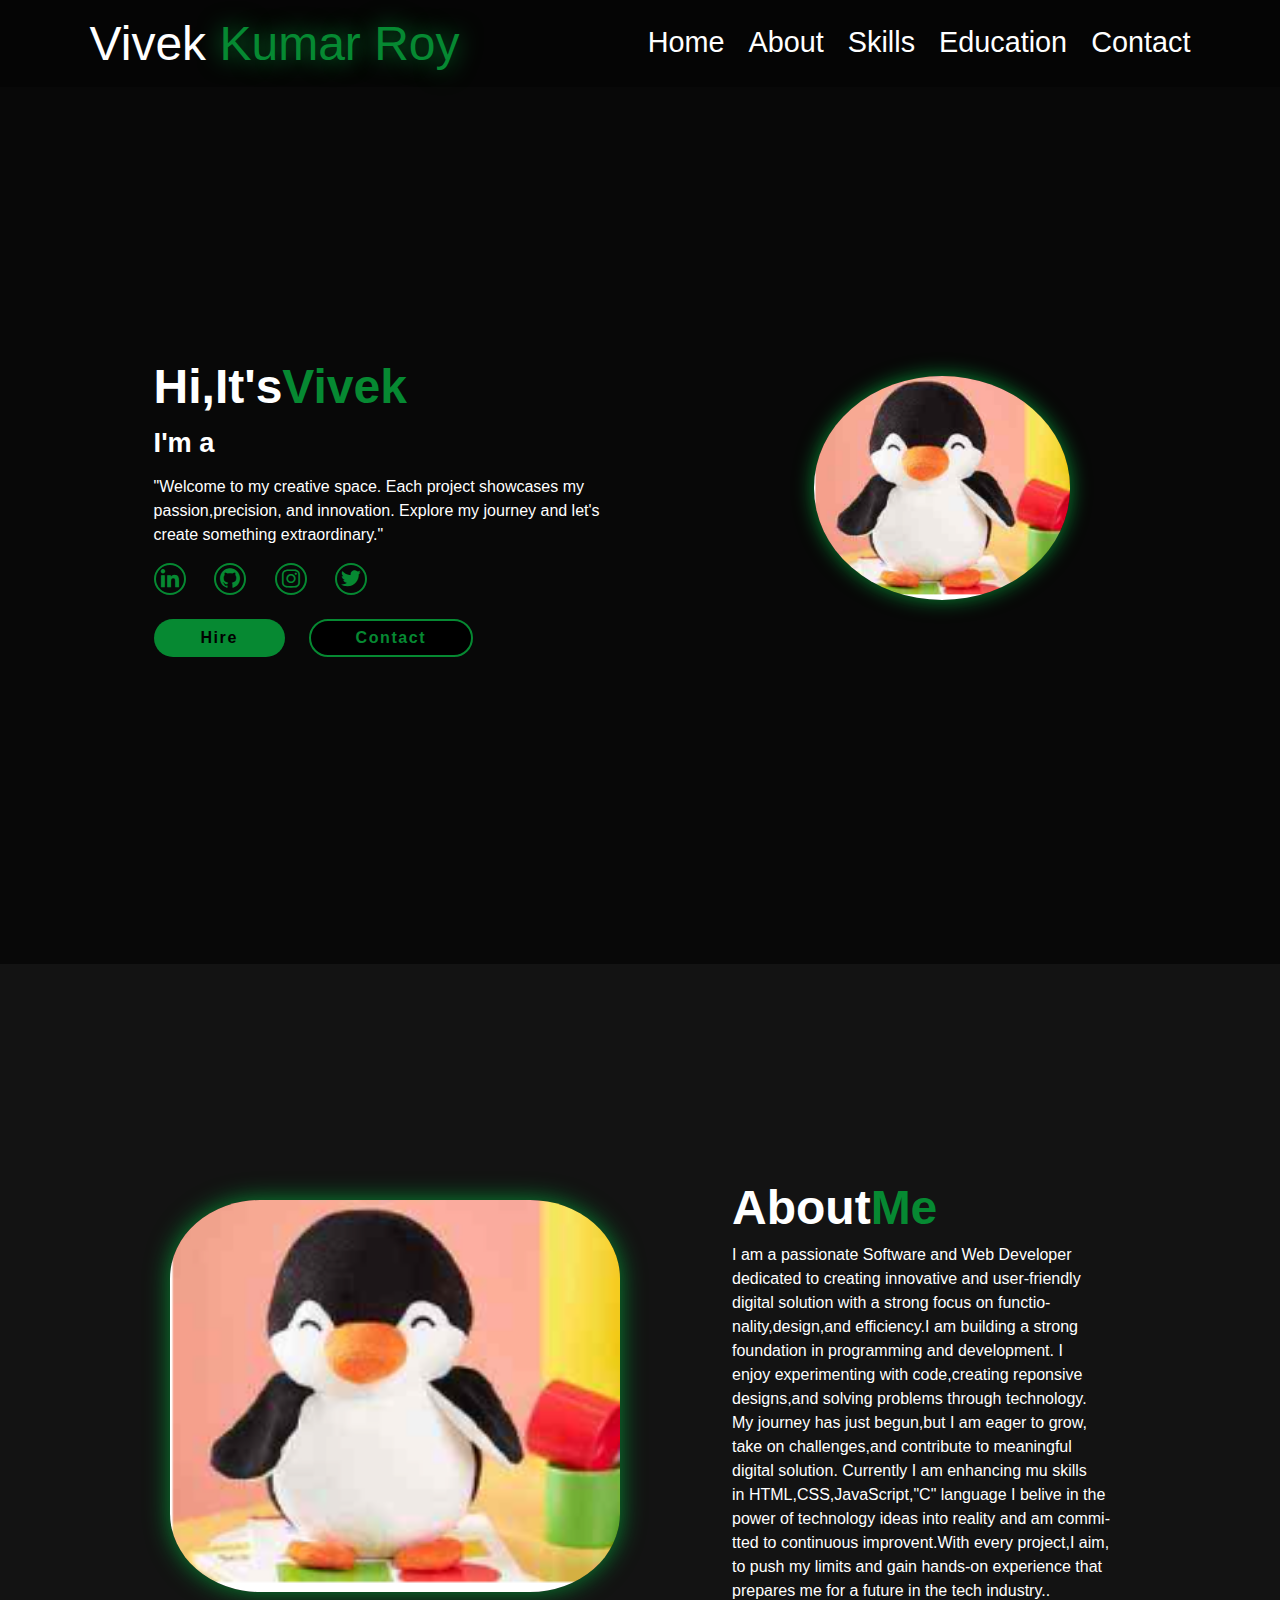
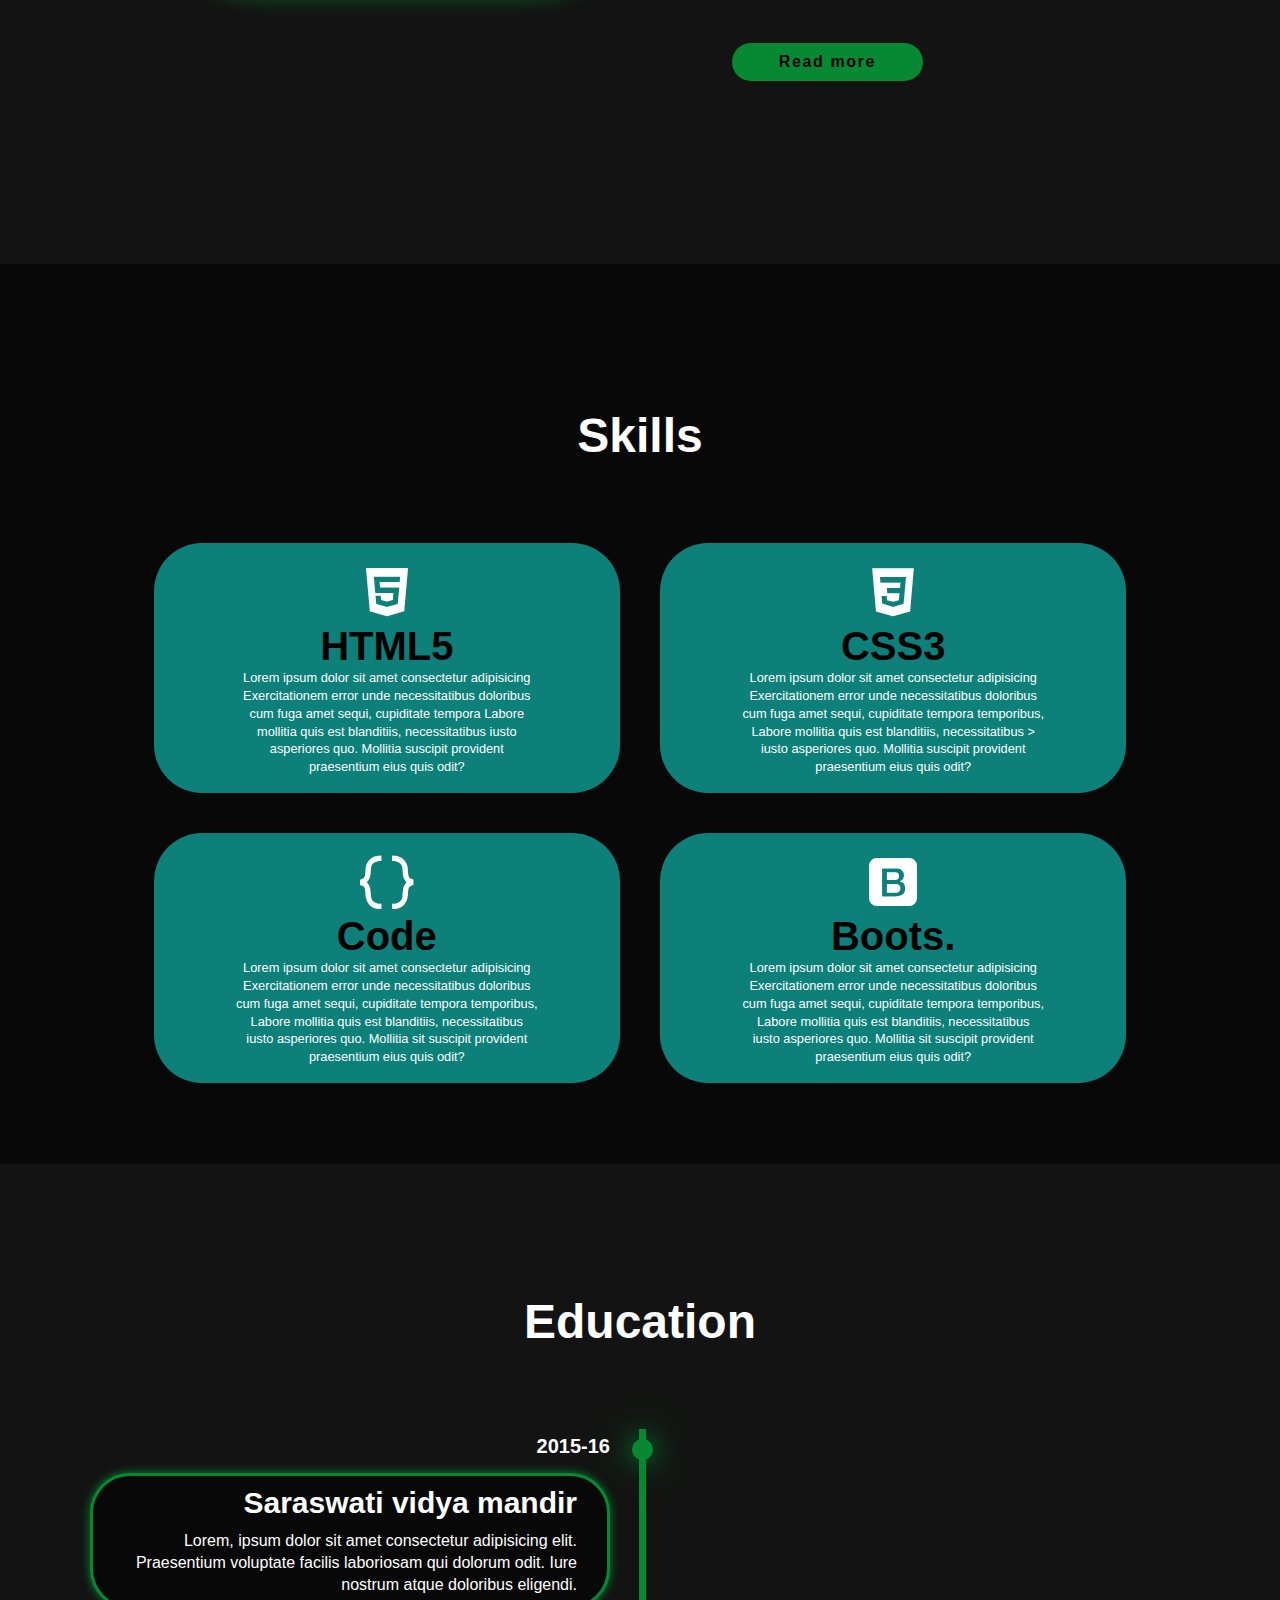
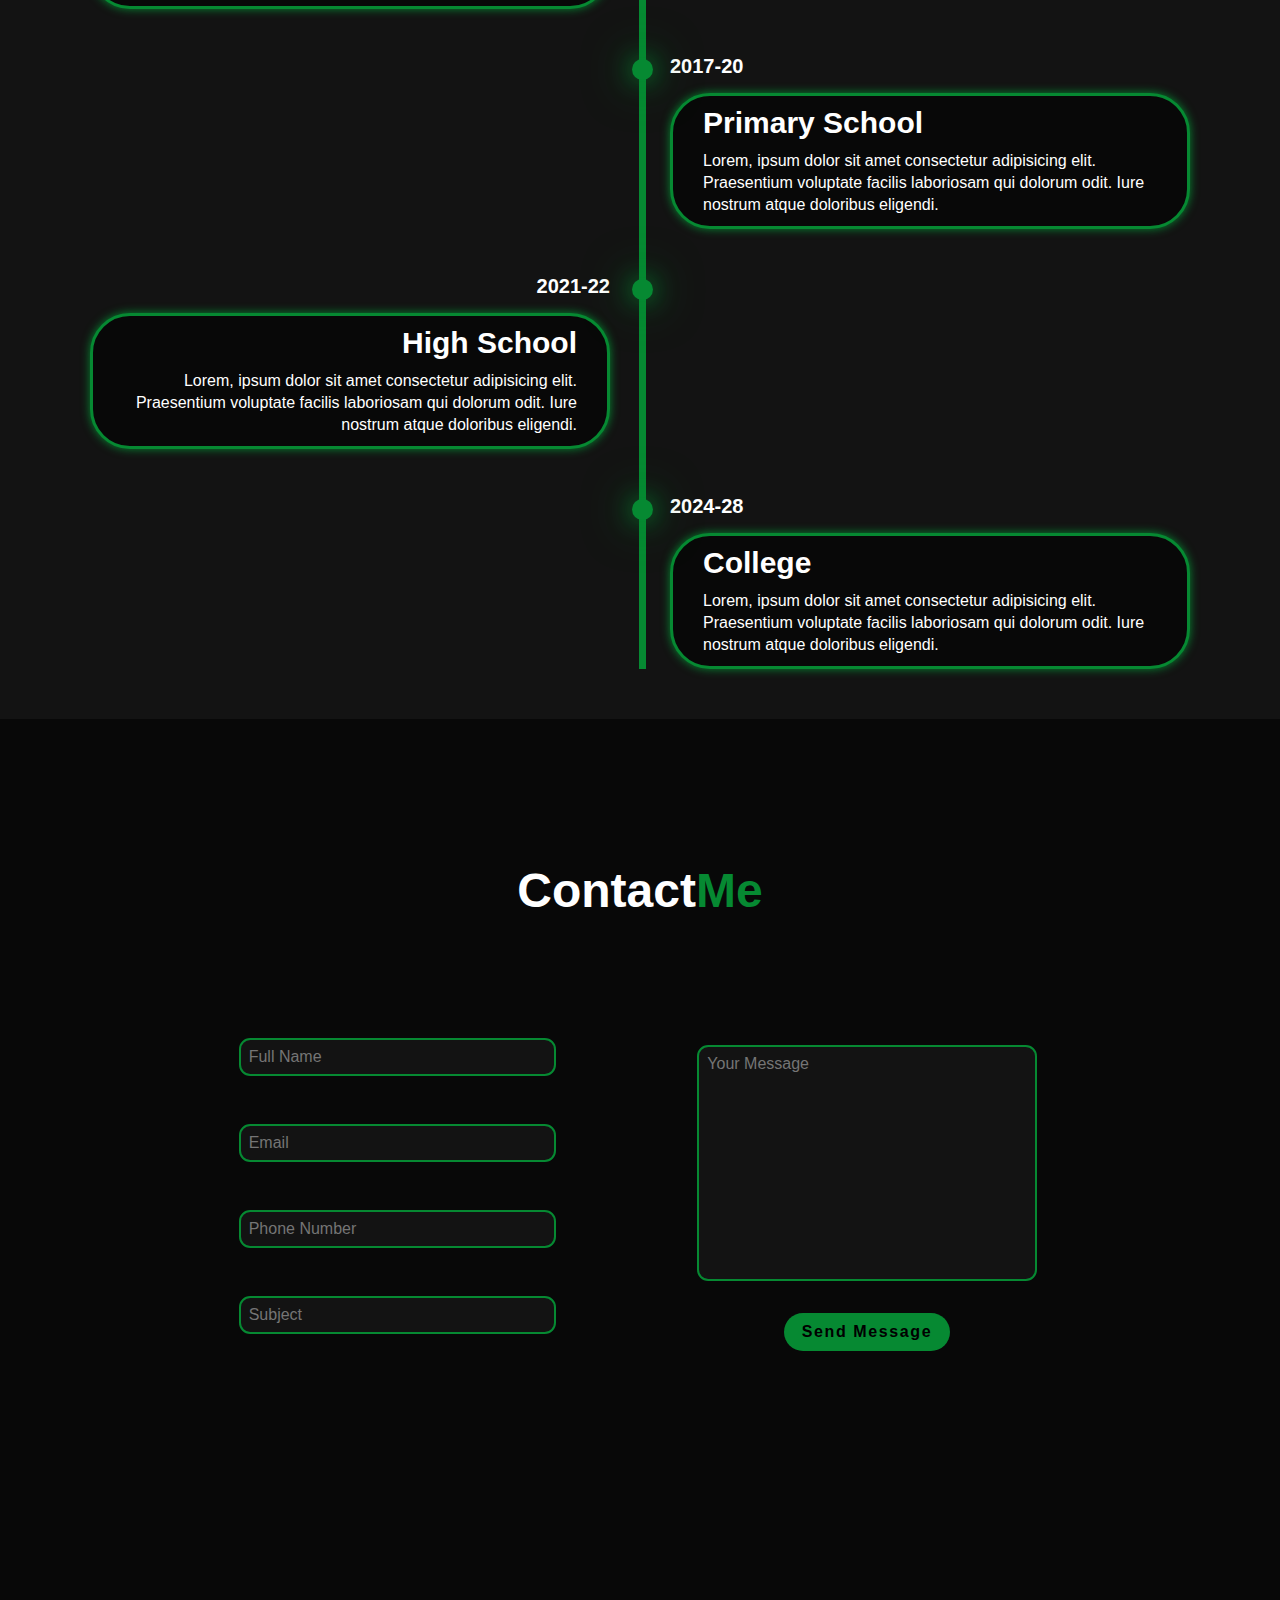
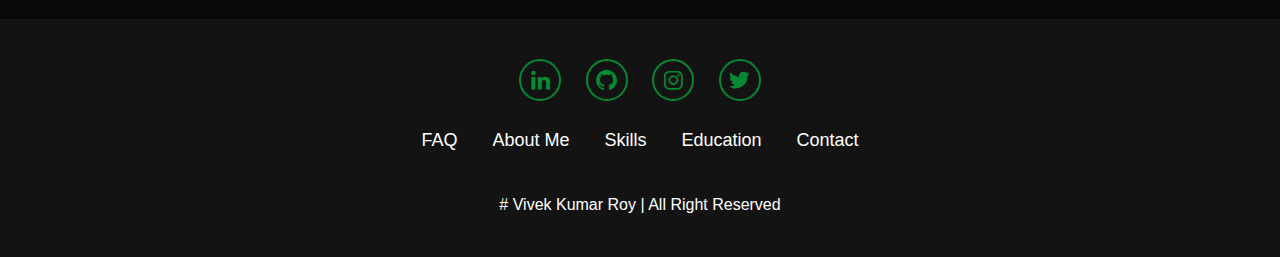
<file: index.html>
<!DOCTYPE html>
<html lang="en">
<head>
    <meta charset="UTF-8">
    <meta name="viewport" content="width=device-width, initial-scale=1.0">
    <title>portfolio</title>
    <link rel="stylesheet" href="style.css">
    <link href='https://unpkg.com/boxicons@2.1.4/css/boxicons.min.css' rel='stylesheet'>
    
</head>
<body class="fluid-container">
    <header class="header">
        <a href="#home" class="logo">Vivek
            <span>Kumar Roy</span></a>
            <i class="bx bx-menu" id="menu-icon"></i>

            <nav class="navbar">
                <a href="#home" class="active">Home</a>
                <a href="#about" >About</a>
                <a href="#skill">Skills</a>
                <a href="#education">Education</a>
                <a href="#contact">Contact</a>
            </nav>
    </header>

    <section class="home" id="home">
        <div class="home-content">
            <h1>Hi,It's<span>Vivek</span></h1>
            <h3 class="text-animation">I'm a <span> </span></h3>
             <p>"Welcome to my creative space. Each project showcases my passion,precision,
                and innovation. Explore my journey and let's create something extraordinary."</p>

                <div class="social-icons">
                    <a href="https://www.linkedin.com/in/vivek-kumar-roy-b71363327/" target="_blank"><i class='bx bxl-linkedin'></i></a>
                    <a href="https://github.com/vivekkumarroy" target="_blank"><i class='bx bxl-github'></i></a>
                    <a href="https://www.instagram.com/wish_master5355/" target="_blank"><i class='bx bxl-instagram' ></i></a>
                    <a href="#"><i class='bx bxl-twitter'></i></a>
                </div>

                    <div class="btn-group">
                        <a href="#" class="btn">Hire</a>
                        <a href="#contact" class="btn">Contact</a>
                    </div>
                </div>

                <div class="home-img">
                    <img src="Public/Images/A3.jpeg.png" alt="" >
                </div>
        
    </section>

    <section class="about" id="about">
        <div class="about-img"> 
            <img src="Public/Images/A3.jpeg.png" alt="">
        </div>

        <div class="about-content">
            <h2>About<span>Me</span></h2>
            <p>I am a passionate Software and Web Developer <br>dedicated to creating innovative and user-friendly<br> digital solution with a strong focus on 
                functio-<br>nality,design,and efficiency.I am building a strong <br>foundation in programming and development.
                I <br>enjoy experimenting with code,creating reponsive <br>designs,and solving problems through technology.<br>
                My journey has just begun,but I am eager to grow,<br>take on challenges,and contribute to meaningful<br>
                digital solution. Currently I am enhancing mu skills <br>in HTML,CSS,JavaScript,"C" language I belive in the <br>power of technology
                ideas into reality and am commi-<br>tted to continuous improvent.With every project,I aim,<br>
                to push my limits and gain hands-on experience that <br>prepares me for a future in the tech industry..
            </p>
                <a href="#" class="btn">Read more</a>
        </div>

    </section>

    <section class="skill" id="skill">

        <h2 class="heading">Skills</h2>

        <div class=" skill-container">

            <div class="skill-box">
                  <div class="skill-info">
                    <i class='bx bxl-html5' ></i>
                    <h4>HTML5</h4>
                    <p>Lorem ipsum dolor sit amet consectetur adipisicing 
                    Exercitationem error unde necessitatibus doloribus 
                       cum fuga amet sequi, cupiditate tempora  
                     Labore mollitia quis est blanditiis, necessitatibus 
                      iusto asperiores quo. Mollitia 
                      suscipit provident praesentium eius quis odit?</p>
                  </div>
            </div>
            <div class="skill-box">
                  <div class="skill-info">
                    <i class='bx bxl-css3' ></i>
                    <h4>CSS3</h4>
                    <p>Lorem ipsum dolor sit amet consectetur adipisicing 
                    Exercitationem error unde necessitatibus doloribus 
                       cum fuga amet sequi, cupiditate tempora temporibus,  
                     Labore mollitia quis est blanditiis, necessitatibus >
                      iusto asperiores quo. Mollitia 
                      suscipit provident praesentium eius quis odit?</p>
                  </div>
            </div>
            <div class="skill-box">
                  <div class="skill-info">
                    <i class='bx bx-code-curly'></i>
                    <h4>Code</h4>
                    <p>Lorem ipsum dolor sit amet consectetur adipisicing 
                    Exercitationem error unde necessitatibus doloribus 
                       cum fuga amet sequi, cupiditate tempora temporibus, 
                     Labore mollitia quis est blanditiis, necessitatibus 
                      iusto asperiores quo. Mollitia sit
                      
                      suscipit provident praesentium eius quis odit?</p>
                  </div>
            </div>
            <div class="skill-box">
                  <div class="skill-info">
                    <i class='bx bxl-bootstrap' ></i>
                    <h4>Boots.</h4>
                    <p>Lorem ipsum dolor sit amet consectetur adipisicing 
                    Exercitationem error unde necessitatibus doloribus 
                       cum fuga amet sequi, cupiditate tempora temporibus,  
                     Labore mollitia quis est blanditiis, necessitatibus
                      iusto asperiores quo. Mollitia sit  
                      suscipit provident praesentium eius quis odit?</p>
                  </div>
            </div>
        </div>

    </section>

    <section class="education" id="education">
        <h2 class="heading">Education</h2>

        <div class="timeline-items">

            <div class="timeline-item">
                <div class="timeline-dot"></div>
                <div class="timeline-date">2015-16</div>
                <div class="timeline-content">
                    <h3>Saraswati vidya mandir</h3>
                    <p>Lorem, ipsum dolor sit amet consectetur 
                        adipisicing elit. Praesentium voluptate
                         facilis laboriosam qui dolorum odit. 
                         Iure nostrum atque doloribus eligendi.</p>
                </div>
            </div>

            <div class="timeline-item">
                <div class="timeline-dot"></div>
                <div class="timeline-date">2017-20</div>
                <div class="timeline-content">
                    <h3>Primary School</h3>
                    <p>Lorem, ipsum dolor sit amet consectetur 
                        adipisicing elit. Praesentium voluptate
                         facilis laboriosam qui dolorum odit. 
                         Iure nostrum atque doloribus eligendi.</p>
                </div>
            </div>

            <div class="timeline-item">
                <div class="timeline-dot"></div>
                <div class="timeline-date">2021-22</div>
                <div class="timeline-content">
                    <h3>High School</h3>
                    <p>Lorem, ipsum dolor sit amet consectetur 
                        adipisicing elit. Praesentium voluptate
                         facilis laboriosam qui dolorum odit. 
                         Iure nostrum atque doloribus eligendi.</p>
                </div>
            </div>

            <div class="timeline-item">
                <div class="timeline-dot"></div>
                <div class="timeline-date">2024-28</div>
                <div class="timeline-content">
                    <h3>College</h3>
                    <p>Lorem, ipsum dolor sit amet consectetur 
                        adipisicing elit. Praesentium voluptate
                         facilis laboriosam qui dolorum odit. 
                         Iure nostrum atque doloribus eligendi.</p>
                </div>
            </div> 
        </div>

    </section>

    <section class="contact" id="contact">
        <h2 class="heading">Contact<span>Me</span></h2>

        <form action="">
            <div class="input-group">

                <div class="input-box">
                    <input type="text" placeholder="Full Name">

                    <input type="email" placeholder="Email" >
               </div>
               <div class="input-box">
                <input type="number" placeholder="Phone Number">

                <input type="text" placeholder="Subject">
               </div>

            </div>

            <div class="input-group-2">
                <textarea name="" id="" cols="30" rows="12" placeholder="Your Message"></textarea>
                <input type="submit" value="Send Message" class="btn">
            </div>
            
        </form>

       
    </section>

    <footer class="footer">
        <div class="social">
            <a href="https://www.linkedin.com/in/vivek-kumar-roy-b71363327/"><i class='bx bxl-linkedin'></i></a>
            <a href="https://github.com/vivekkumarroy"><i class='bx bxl-github'></i></a>
            <a href="https://www.instagram.com/wish_master5355/" target="_blank"><i class='bx bxl-instagram' ></i></a>
            <a href="#"><i class='bx bxl-twitter'></i></a>

        </div>
    <div>
        <ul class="list">
            <li>
                <a href="#">FAQ</a>
            </li>

            <li>
                <a href="#">About Me</a>
            </li>

            <li>
                <a href="#">Skills</a>
            </li>

            <li>
                <a href="#">Education</a>
            </li>

            <li>
                <a href="#">Contact</a>
            </li>
        </ul>
        <p class="copyright">
            # Vivek Kumar Roy | All Right Reserved
        </p>

    </div>

    </footer>
</body>
</html>
</file>
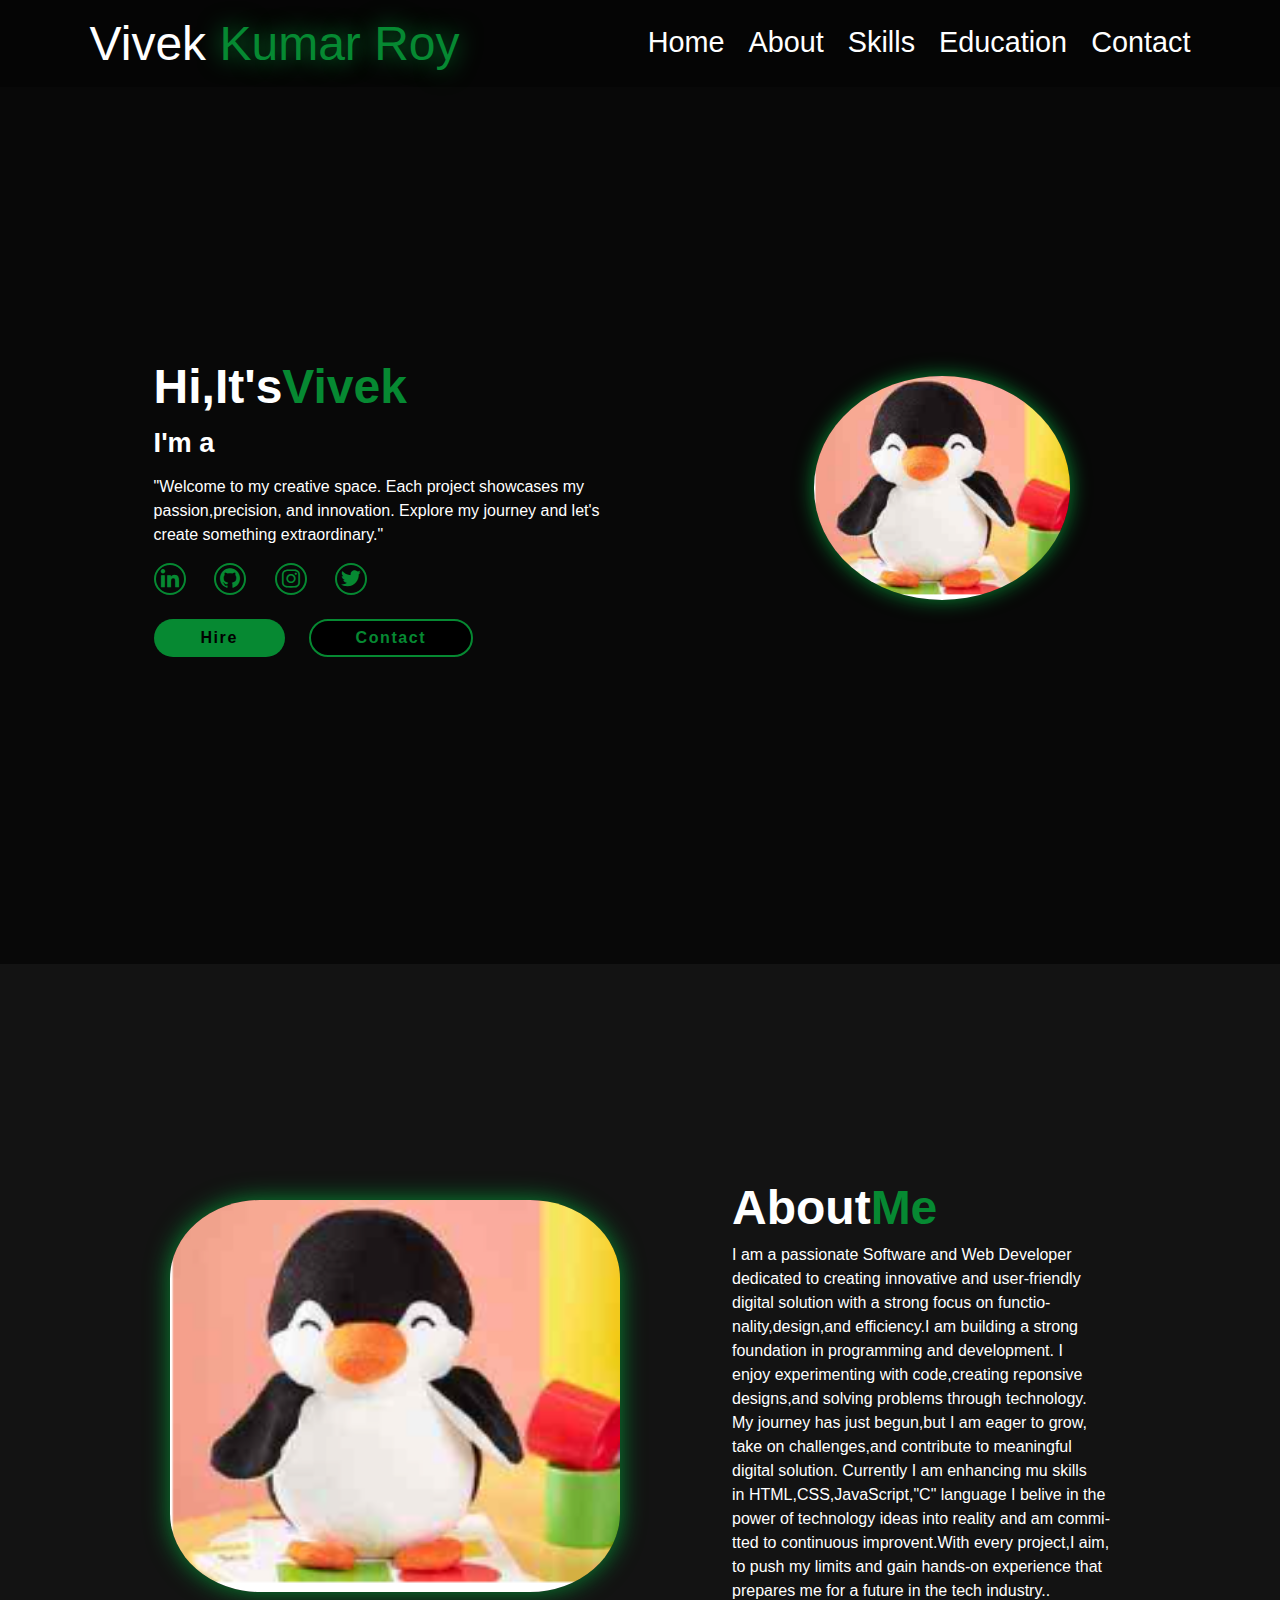
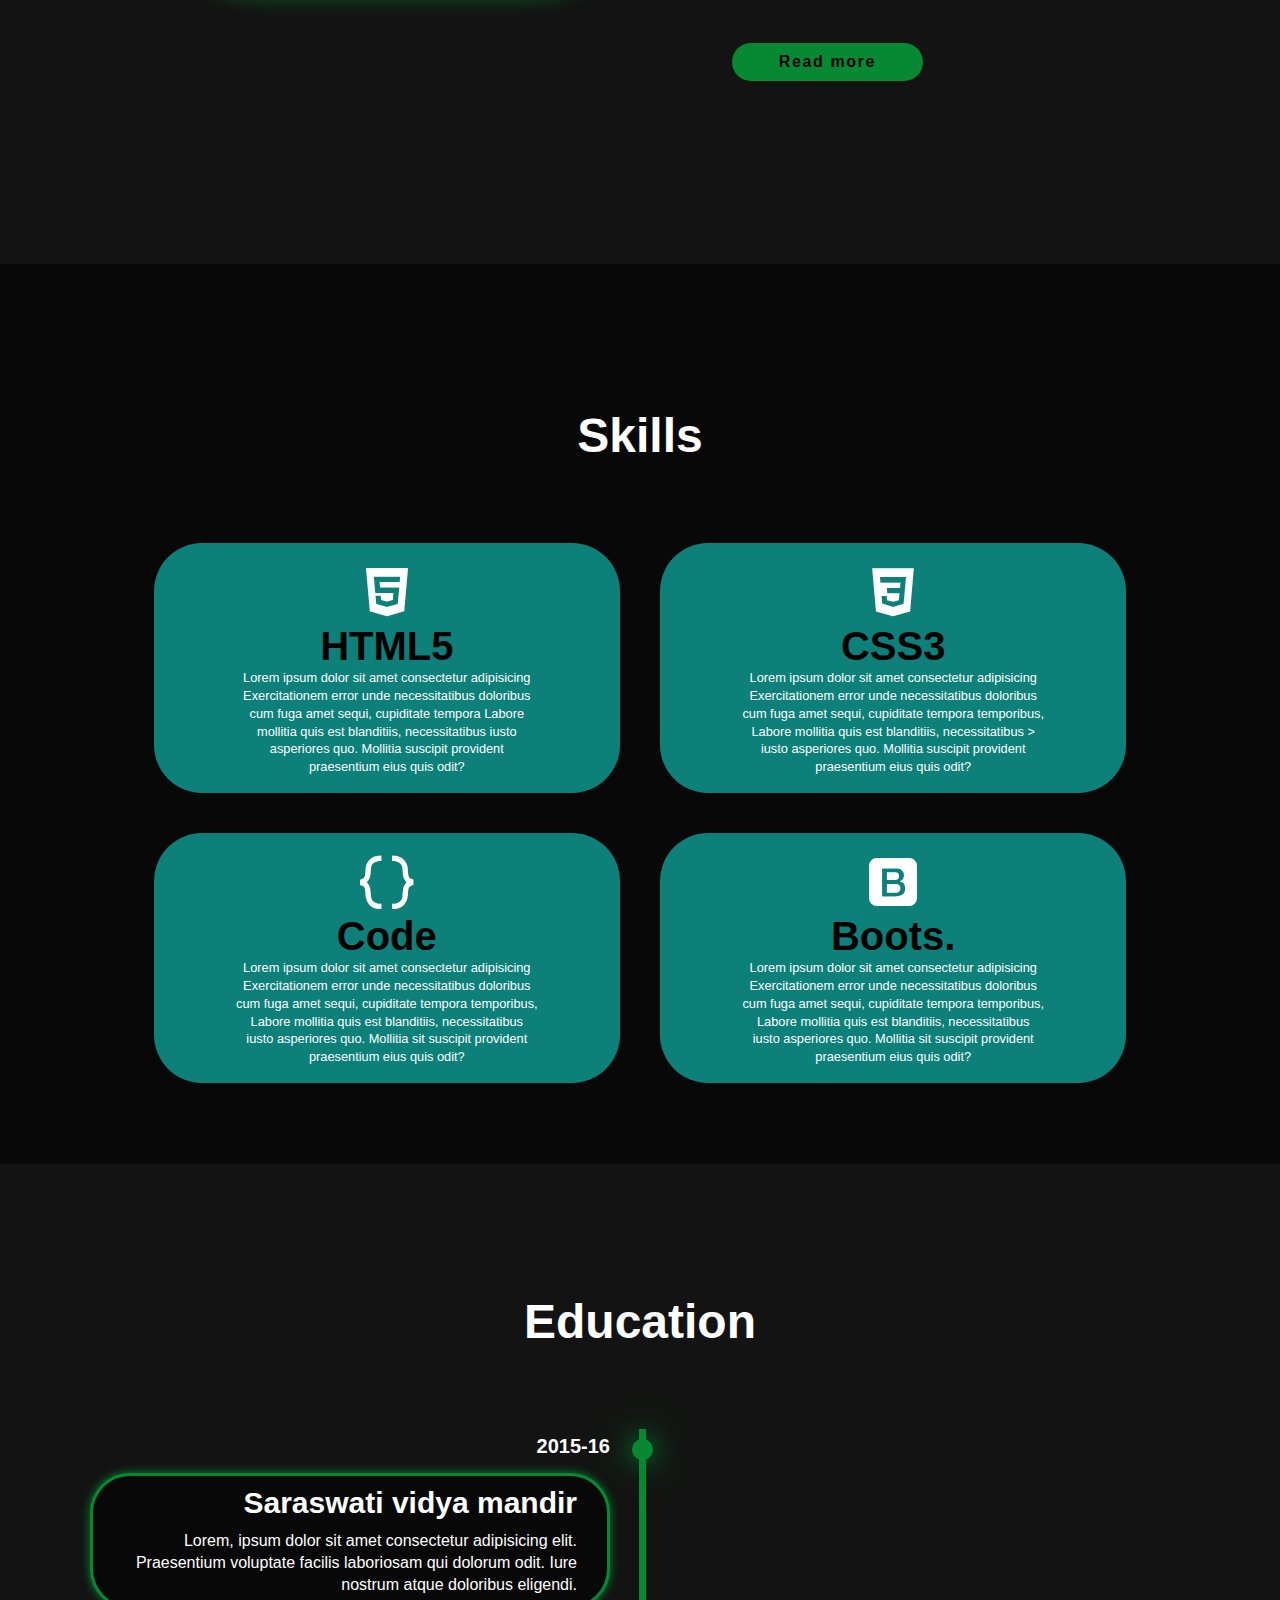
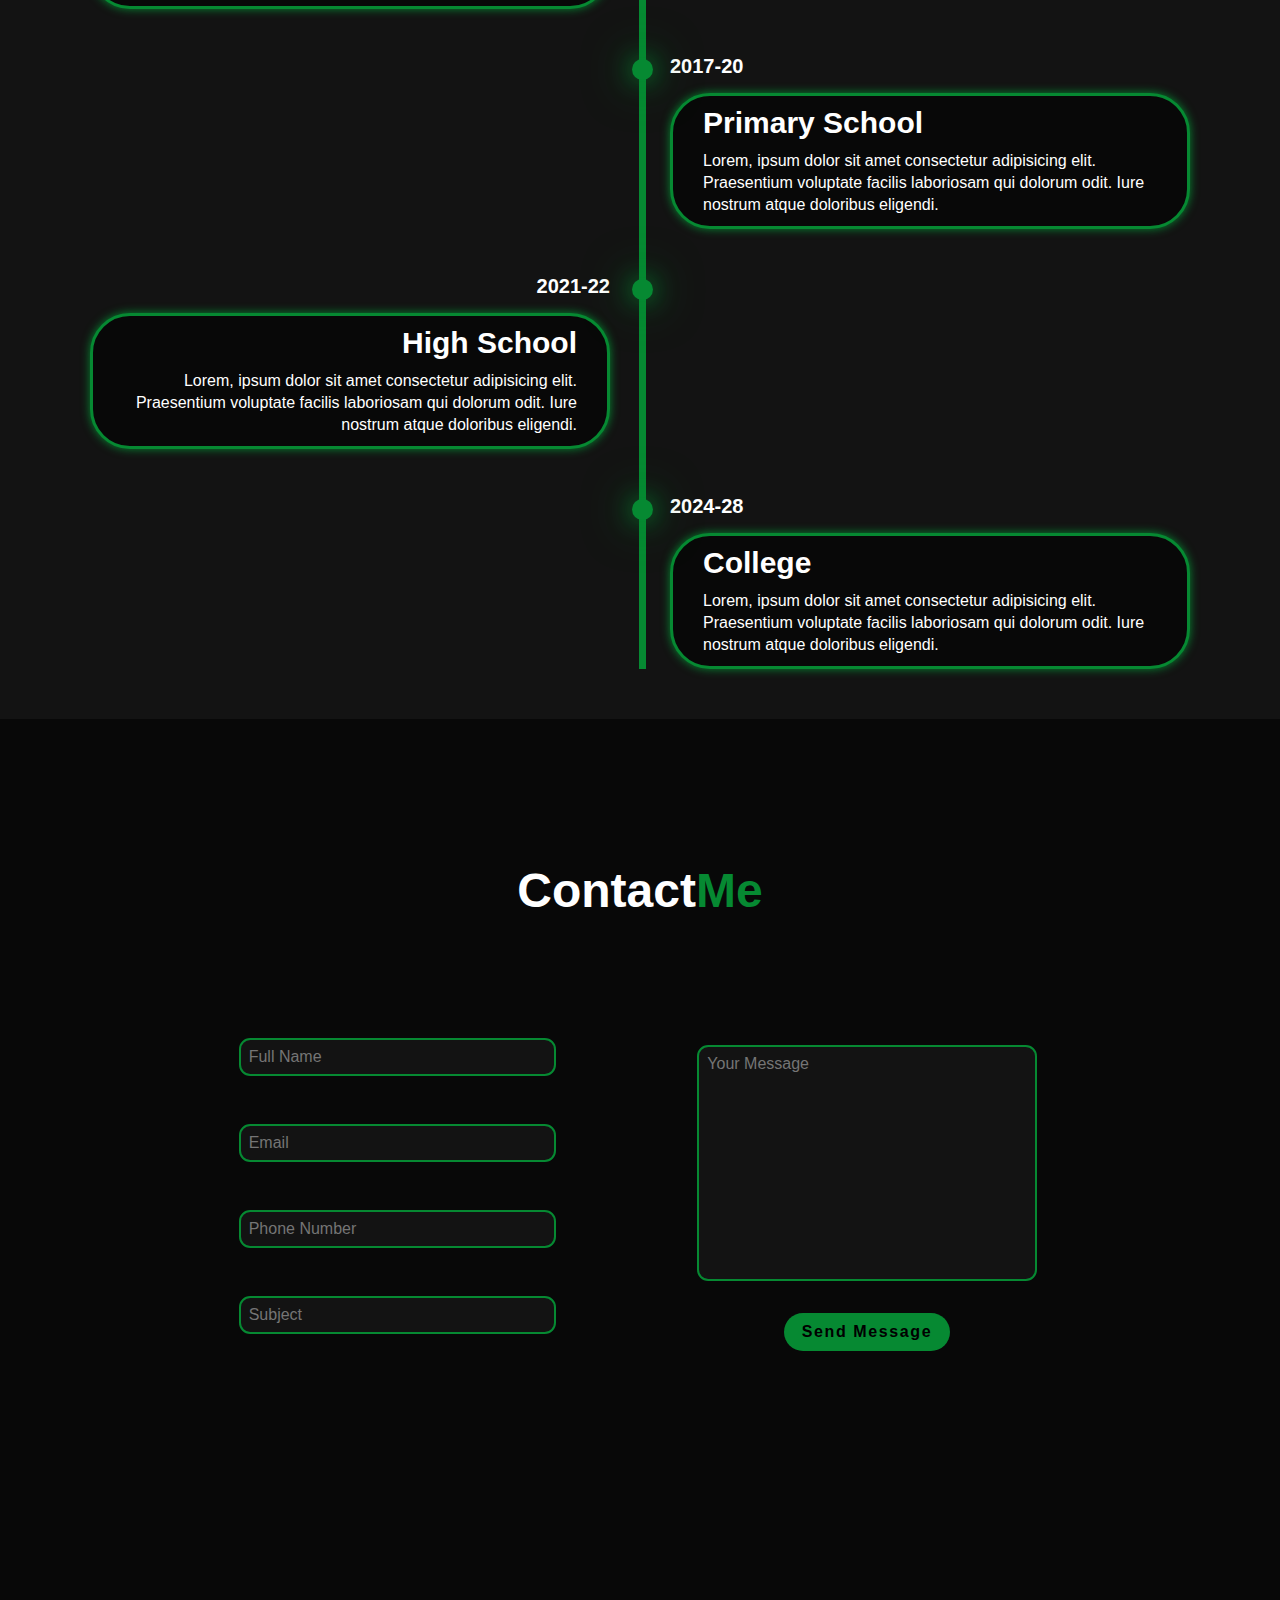
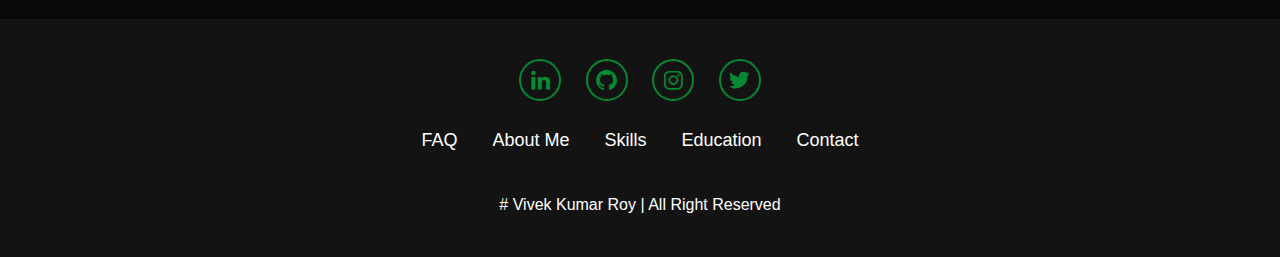
<file: index.html.html>
<!DOCTYPE html>
<html lang="en">
<head>
    <meta charset="UTF-8">
    <meta name="viewport" content="width=device-width, initial-scale=1.0">
    <title>portfolio</title>
    <link rel="stylesheet" href="style.css">
    <link href='https://unpkg.com/boxicons@2.1.4/css/boxicons.min.css' rel='stylesheet'>
    
</head>
<body class="fluid-container">
    <header class="header">
        <a href="#home" class="logo">Vivek
            <span>Kumar Roy</span></a>
            <i class="bx bx-menu" id="menu-icon"></i>

            <nav class="navbar">
                <a href="#home" class="active">Home</a>
                <a href="#about" >About</a>
                <a href="#skill">Skills</a>
                <a href="#education">Education</a>
                <a href="#contact">Contact</a>
            </nav>
    </header>

    <section class="home" id="home">
        <div class="home-content">
            <h1>Hi,It's<span>Vivek</span></h1>
            <h3 class="text-animation">I'm a <span> </span></h3>
             <p>"Welcome to my creative space. Each project showcases my passion,precision,
                and innovation. Explore my journey and let's create something extraordinary."</p>

                <div class="social-icons">
                    <a href="https://www.linkedin.com/in/vivek-kumar-roy-b71363327/" target="_blank"><i class='bx bxl-linkedin'></i></a>
                    <a href="https://github.com/vivekkumarroy" target="_blank"><i class='bx bxl-github'></i></a>
                    <a href="https://www.instagram.com/wish_master5355/" target="_blank"><i class='bx bxl-instagram' ></i></a>
                    <a href="#"><i class='bx bxl-twitter'></i></a>
                </div>

                    <div class="btn-group">
                        <a href="#" class="btn">Hire</a>
                        <a href="#contact" class="btn">Contact</a>
                    </div>
                </div>

                <div class="home-img">
                    <img src="Public/Images/A3.jpeg.png" alt="" >
                </div>
        
    </section>

    <section class="about" id="about">
        <div class="about-img"> 
            <img src="Public/Images/A3.jpeg.png" alt="">
        </div>

        <div class="about-content">
            <h2>About<span>Me</span></h2>
            <p>I am a passionate Software and Web Developer <br>dedicated to creating innovative and user-friendly<br> digital solution with a strong focus on 
                functio-<br>nality,design,and efficiency.I am building a strong <br>foundation in programming and development.
                I <br>enjoy experimenting with code,creating reponsive <br>designs,and solving problems through technology.<br>
                My journey has just begun,but I am eager to grow,<br>take on challenges,and contribute to meaningful<br>
                digital solution. Currently I am enhancing mu skills <br>in HTML,CSS,JavaScript,"C" language I belive in the <br>power of technology
                ideas into reality and am commi-<br>tted to continuous improvent.With every project,I aim,<br>
                to push my limits and gain hands-on experience that <br>prepares me for a future in the tech industry..
            </p>
                <a href="#" class="btn">Read more</a>
        </div>

    </section>

    <section class="skill" id="skill">

        <h2 class="heading">Skills</h2>

        <div class=" skill-container">

            <div class="skill-box">
                  <div class="skill-info">
                    <i class='bx bxl-html5' ></i>
                    <h4>HTML5</h4>
                    <p>Lorem ipsum dolor sit amet consectetur adipisicing 
                    Exercitationem error unde necessitatibus doloribus 
                       cum fuga amet sequi, cupiditate tempora  
                     Labore mollitia quis est blanditiis, necessitatibus 
                      iusto asperiores quo. Mollitia 
                      suscipit provident praesentium eius quis odit?</p>
                  </div>
            </div>
            <div class="skill-box">
                  <div class="skill-info">
                    <i class='bx bxl-css3' ></i>
                    <h4>CSS3</h4>
                    <p>Lorem ipsum dolor sit amet consectetur adipisicing 
                    Exercitationem error unde necessitatibus doloribus 
                       cum fuga amet sequi, cupiditate tempora temporibus,  
                     Labore mollitia quis est blanditiis, necessitatibus >
                      iusto asperiores quo. Mollitia 
                      suscipit provident praesentium eius quis odit?</p>
                  </div>
            </div>
            <div class="skill-box">
                  <div class="skill-info">
                    <i class='bx bx-code-curly'></i>
                    <h4>Code</h4>
                    <p>Lorem ipsum dolor sit amet consectetur adipisicing 
                    Exercitationem error unde necessitatibus doloribus 
                       cum fuga amet sequi, cupiditate tempora temporibus, 
                     Labore mollitia quis est blanditiis, necessitatibus 
                      iusto asperiores quo. Mollitia sit
                      
                      suscipit provident praesentium eius quis odit?</p>
                  </div>
            </div>
            <div class="skill-box">
                  <div class="skill-info">
                    <i class='bx bxl-bootstrap' ></i>
                    <h4>Boots.</h4>
                    <p>Lorem ipsum dolor sit amet consectetur adipisicing 
                    Exercitationem error unde necessitatibus doloribus 
                       cum fuga amet sequi, cupiditate tempora temporibus,  
                     Labore mollitia quis est blanditiis, necessitatibus
                      iusto asperiores quo. Mollitia sit  
                      suscipit provident praesentium eius quis odit?</p>
                  </div>
            </div>
        </div>

    </section>

    <section class="education" id="education">
        <h2 class="heading">Education</h2>

        <div class="timeline-items">

            <div class="timeline-item">
                <div class="timeline-dot"></div>
                <div class="timeline-date">2015-16</div>
                <div class="timeline-content">
                    <h3>Saraswati vidya mandir</h3>
                    <p>Lorem, ipsum dolor sit amet consectetur 
                        adipisicing elit. Praesentium voluptate
                         facilis laboriosam qui dolorum odit. 
                         Iure nostrum atque doloribus eligendi.</p>
                </div>
            </div>

            <div class="timeline-item">
                <div class="timeline-dot"></div>
                <div class="timeline-date">2017-20</div>
                <div class="timeline-content">
                    <h3>Primary School</h3>
                    <p>Lorem, ipsum dolor sit amet consectetur 
                        adipisicing elit. Praesentium voluptate
                         facilis laboriosam qui dolorum odit. 
                         Iure nostrum atque doloribus eligendi.</p>
                </div>
            </div>

            <div class="timeline-item">
                <div class="timeline-dot"></div>
                <div class="timeline-date">2021-22</div>
                <div class="timeline-content">
                    <h3>High School</h3>
                    <p>Lorem, ipsum dolor sit amet consectetur 
                        adipisicing elit. Praesentium voluptate
                         facilis laboriosam qui dolorum odit. 
                         Iure nostrum atque doloribus eligendi.</p>
                </div>
            </div>

            <div class="timeline-item">
                <div class="timeline-dot"></div>
                <div class="timeline-date">2024-28</div>
                <div class="timeline-content">
                    <h3>College</h3>
                    <p>Lorem, ipsum dolor sit amet consectetur 
                        adipisicing elit. Praesentium voluptate
                         facilis laboriosam qui dolorum odit. 
                         Iure nostrum atque doloribus eligendi.</p>
                </div>
            </div> 
        </div>

    </section>

    <section class="contact" id="contact">
        <h2 class="heading">Contact<span>Me</span></h2>

        <form action="">
            <div class="input-group">

                <div class="input-box">
                    <input type="text" placeholder="Full Name">

                    <input type="email" placeholder="Email" >
               </div>
               <div class="input-box">
                <input type="number" placeholder="Phone Number">

                <input type="text" placeholder="Subject">
               </div>

            </div>

            <div class="input-group-2">
                <textarea name="" id="" cols="30" rows="12" placeholder="Your Message"></textarea>
                <input type="submit" value="Send Message" class="btn">
            </div>
            
        </form>

       
    </section>

    <footer class="footer">
        <div class="social">
            <a href="https://www.linkedin.com/in/vivek-kumar-roy-b71363327/"><i class='bx bxl-linkedin'></i></a>
            <a href="https://github.com/vivekkumarroy"><i class='bx bxl-github'></i></a>
            <a href="https://www.instagram.com/wish_master5355/" target="_blank"><i class='bx bxl-instagram' ></i></a>
            <a href="#"><i class='bx bxl-twitter'></i></a>

        </div>
    <div>
        <ul class="list">
            <li>
                <a href="#">FAQ</a>
            </li>

            <li>
                <a href="#">About Me</a>
            </li>

            <li>
                <a href="#">Skills</a>
            </li>

            <li>
                <a href="#">Education</a>
            </li>

            <li>
                <a href="#">Contact</a>
            </li>
        </ul>
        <p class="copyright">
            # Vivek Kumar Roy | All Right Reserved
        </p>

    </div>

    </footer>
</body>
</html>
</file>
<file: style.css>
* {
   margin: 0;
   padding: 0;
   box-sizing: border-box;
   text-decoration: none;
   border:none;
   outline: none;
   scroll-behavior: smooth;
   font-family: "poppins",sans-serif;
}
:root{
    --bg-color:#080808;
    --second-bg-color:#131313;
    --text-color:white;
    --main-color4:rgb(21, 206, 212); 
    --main-color3:#0c8079;
    --main-color:#068932;
}
html{
    background:var(--bg-color);
    color: var(--text-color);
}
.header{
    position: absolute;
    top: 0;
    left: 0;
    width: 100%;
    padding: 1rem 7% 1rem;
    background: rgba(0, 0, 0, 0.368);
    backdrop-filter: bulr(10px);
    display: flex;
    justify-content: space-between;
    align-items: center;
    z-index: 5;
}
.logo{
    font-size: 3rem;
    color:var(--text-color);
    font-weight: 500;
    cursor: pointer;
    transition: 0.3s ease;
}

.logo:hover{
    transform: scale(1.1);
}
.logo span{
    text-shadow: 0 0 25px var(--main-color);

}
.navbar{
    font-size: 1.8rem;
    color: var(--text-color);
    margin-left: 4rem;
    font-weight: 350;
    transition: 0.3s ease;
    border-bottom: 3px solid transparent;
}
.navbar a{
    padding-left:1rem ;
}
a{
    color: white;
}
.navbar a:hover,
.navbar a:active{
    color: var(--main-color);
    border-bottom: 3px solid var(--main-color);

}
#menu-icon{
    font-size:3.6rem;
    color: var(--main-color);
    display: none;

}

section{
    min-height: 100vh;
    padding: 4rem 12% 1rem;
}
.home{
    display: flex;
    align-items: center;
    justify-content: center;
    gap:15rem;
}
.home-content{
    display:flex;
    flex-direction: column;
    align-content: baseline;
    text-align: left;
    justify-content: center;
    margin-top: 3rem;
}
span{
    color: var(--main-color);
}
.logo span{
    color: var(--main-color);
}
.home-content h3{
    margin-bottom: 1rem;
    margin-top: 1rem;
    font-size: 1.7rem;
}
.home-content h1{
     font-size: 3rem;
     font-weight: 700;
     margin-top: 1.5rem;
     line-height: 1;
}
p{
    font-size: 1rem;
    line-height: 1.5rem;
    font-family: Arial, Helvetica, sans-serif;
}
.home-img{
  border-radius:50%;
  
}
.home-img img{
    position: relative;
    top: 1rem;
    right: 3.5rem;
    width: 20vw;
    box-shadow: 0 0 20px var(--main-color);
    border-radius: 50%; 
    cursor:pointer;
    transition: 0.4s ease-in-out;
}
.home-img img:hover{
    box-shadow: 0 0 15px var(--main-color),
                0 0 30px var(--main-color),
                0 0 30px var(--main-color);
}

.social-icons a{
    display: inline-flex;
    justify-content: center;
    align-items: center;
    width: 2rem;
    height: 2rem;
    background: transparent;
    border: 2px solid var(--main-color);
    font-size: 1.5rem;
    border-radius: 50%;
    color: var(--main-color);
    margin: 1rem 1.5rem 1.5rem 0;
    transition: 0.3s ease-in-out;
}
.social-icons a:hover{
    color: var(--main-color);
    transform: scale(1.3)translateY(-5px);
    box-shadow: 0 0 25px var(--main-color);
    background-color: black;
    

    
}
.btn{
    display: inline-block;
    padding: 0.5rem 2.8rem;
    background: var(--main-color);
    /*box-shadow:0 0 20px var(--main-color) ;*/
    border-radius: 2rem;
    font-size: 1rem;
    color: black;
    border: 2px solid transparent;
    letter-spacing: 0.1rem;
    font-weight: 600;
    transition: 0.3s ease-in-out;
    cursor: pointer;
}

.btn:hover{
    transform: scale(1.05);
    box-shadow: 0 0 15px var(--main-color);
}
.btn-group{
    display: flex;
    align-items: center;
    gap:1.5rem;

}
.btn-group a:nth-of-type(2){
    background-color: black;
    color: var(--main-color);
    border: 2px solid var(--main-color);
    /*box-shadow: 0 0 25px transprent;*/


}
.btn-group a:nth-of-type(2):hover{
    box-shadow: 0 0 10px var(--main-color);
    background-color: var(--main-color);
    color:black;

}

.text-animation{
    font-size: 34px;
    font-weight: 600;
    min-width: 280px;
}
.text-animation span{
    position: relative;
}

.text-animation span::before{
    content:"Web Developer";
    color: var(--main-color);
    animation:words 20s infinite;

}

.text-animation span::after{
    content:"";
    background-color: var(--bg-color);
    position: absolute;
    width: calc(100% + 8px);
    height: 100%;
    border-left: 3px solid var(--bg-color);
    right: -8px;
    animation: cursor 0.6s infinite, typing 10s steps(14) infinite;

}

@keyframes cursor{
    to{
        border-left:2px solid var(--main-color);
    }
}

@keyframes words{
    0%,
    20%{
        content:"Frontend Designer";
    }
    21%,
    40%{
        content:"Web Designer";
    }

    41%,
    60%{
       content:"UI/UX Designer";
    }
    61%,
    80%{
        content:"Web Developer";

    }
    81%,
    100%{
        content: "Software Developer";
    }
}
@keyframes typing{
    10%,
    15%,
    30%,
    35%,
    50%,
    55%,
    70%,
    75%,
    90%{
        width: 0;
    }
    5%,
    20%,
    25%,
    40%,
    45%,
    60%,
    65%,
    80%,
    85%{
        width:calc(100%+8px);
    }

}

.about{
    display: flex;
    justify-content:center;
    align-items: center;
    gap: 7rem;
    margin-top: 4rem;
    background: var(--second-bg-color);

}
.about-img img{
    width: 50vh;
    border-radius: 20%;
    box-shadow: 0 0 25px  var(--main-color);
    transition: 0.4s ease-in-out;
    margin-top: -5rem;
}

.about-img img:hover{

          box-shadow: 0 0 15px var(--main-color),
                      0 0 30px var(--main-color),
                      0 0 30px var(--main-color);

}
.about-content h2{
    font-size: 3rem;
    text-align: left;
    margin-top: -1rem;

}

.about-content p{
    font-size: 1rem;
    margin-top: .5rem;
    margin-bottom: 2.5rem;

}

.heading{
    text-align:center;
    font-size: 3rem;
    margin: 5rem 0;

}


.skill-container{
   display: grid;
   grid-template-columns:repeat(auto-fit,minmax(300px,1fr)) ;
   align-items: center; 
   gap: 2.5rem;
   

}
.skill-box{
    display: flex;
    justify-content: center;
    align-items: center ;
    background-color: var(--main-color3);
    height:250px;
    border-radius: 3rem;
    cursor: pointer;
    border: 2px solid transparent;
    transition: 0.4s ease-in-out;
}

.skill-box:hover{
    background-color: aquamarine;
    color: black;
    border: 5px solid var(--main-color);
    transform: scale(1.03);

}
.skill-info{
    display:flex;
    flex-direction: column;
    text-align: center;
    justify-content: center;
    align-items: center;
    padding: 5rem;

}
.skill-info i{
    font-size: 4rem;
}
.skill-info h4{
    font-size: 2.5rem;
    margin: 2rem,0;
    font-weight: 600;
    color: black;


}

.skill-info p{
    font-size: .8rem;
    font-weight: 400;
    line-height: 1.4;
}

.education{
    padding: 50px 15px;
    background: var(--second-bg-color);
}
.education h2{
    margin-bottom: 5rem;
}

.timeline-items{
    max-width: 1100px;
    margin: auto;
    display: flex;
    flex-wrap: wrap;
    position: relative;
}

.timeline-items::before{
    content:"";
    position: absolute;
    width: 7px;
    height: 100%;
    background-color: var(--main-color);
    left: calc(50% - 1px);

}

.timeline-item{
    margin-bottom: 40px;
    width: 100%;
    position: relative;
}

.timeline-item:last-child{
    margin-bottom: 0;
}

.timeline-item:nth-child(odd){
    padding-right: calc(50% + 30px);
    text-align: right;

}
.timeline-item:nth-child(even){
    padding-left: calc(50% + 30px);

}

.timeline-dot{
    height: 21px;
    width: 21px;
    background-color: var(--main-color);
     box-shadow:  0 0 25px var(--main-color),
                  0 0 50px var(--main-color);
    position: absolute;
    left: calc(50% - 8px);
    border-radius: 50%;
    top: 10px;

                  
}

.timeline-date{
    font-size: 20px;
    font-weight: 800;
    color: white;
    margin: 6px 0 15px;

}

.timeline-content{
    background-color: var(--bg-color);
    border:3px solid var(--main-color);
    padding: 10px 30px;
    border-radius: 2.5rem;
    box-shadow: 0 0 10px var(--main-color);
    cursor: pointer;
    transition: 0.3s ease-in-out;

}

.timeline-content:hover{
    transform: scale(1.05);
    box-shadow: 0 0 25px var(--main-color);

}

.timeline-content h3{
    font-size: 30px;
    color: white;
    margin: 0 0 10px;
    font-weight: 800;
}

.timeline-content p{
    color: white;
    font-size: 16px;
    font-weight: 300;
    line-height: 22px;
}
::-webkit-scrollbar{
    width: 10px;
    
}

::-webkit-scrollbar-thumb{
    background-color: var(--main-color);

}
::-webkit-scrollbar-track{
    background-color: var(--bg-color);
    width: 50px;
}

.contact{
     background-color: var(--bg-color);
}

.contact h2{
    margin-bottom: 1rem;
    color:white;
    font-size: 3rem;
}
 
.contact form{
    display: flex;
    align-items: center;
    justify-content: center;
    margin: 6rem 0 ;
    text-align: center;
}

.contact form .input-box{
    display: flex;
    justify-content: center;
    flex-wrap: wrap;
}

.contact form .input-box input,
.contact form textarea{
    width: 70%;
    padding: 0.5em;
    font-size: 1rem;
    color: var(--text-color);
    background: var(--second-bg-color);
    border-radius: 0.7rem;
    border:2px solid var(--main-color);
    margin: 1.5rem 0;
    resize:none;

}

.contact form .btn{
    margin-top: 0.3rem;
    padding: 0.5rem 1rem;
}

.footer{
    position: relative;
    bottom: 0;
    width: 100%;
    padding: 40px 0;
    background-color: var(--second-bg-color);

}

.footer .social{
    text-align: center;
    padding-bottom: 25px;
    color: var(--main-color);

}

.footer .social a{
    font-size: 25px;
    color: var(--main-color);
    border: 2px solid var(--main-color);
    width: 42px;
    height: 42px;
    line-height: 42px;
    display: inline-block;
    text-align: center;
    border-radius: 50%;
    margin: 0 10px;
    transition: 0.3s ease-in-out;
}

.footer .social a:hover{
    transform: scale(1.2)translateY(-10px);
    background-color: var(--main-color);
    color: black;
    box-shadow: 0 0 25px var(--main-color);

}

.footer ul{
   margin-top:0;
   padding:0;
   font-size: 18px;
   line-height: 1.6;
   margin-bottom: 0;
   text-align: center;

}

.footer ul li a{
    color:white;
    border-bottom: 3px solid transparent;
    transition: 0.3s ease-in-out;

}

.footer ul li a:hover{
    border-bottom:3px solid var(--main-color);

}

.footer ul li{
    display:inline-block;
    padding:0 15px;

}

.footer .copyright{
    margin-top: 3%;
    text-align: center;
    font-size: 16px;
    color: white;
}
</file>
